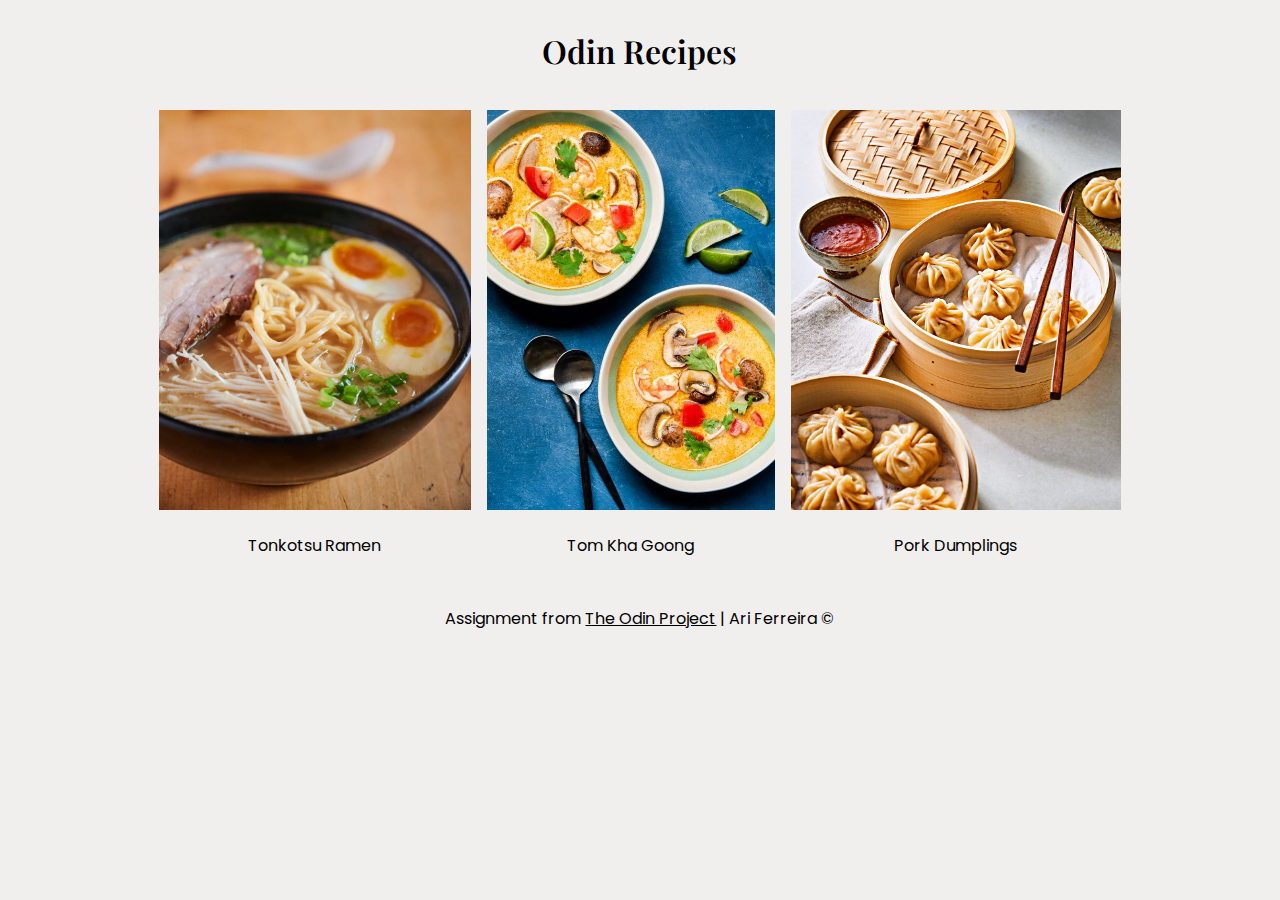
<file: index.html>
<!DOCTYPE html>
<html lang="en">

<head>
	<meta charset="UTF-8">
	<meta name="viewport" content="width=device-width, initial-scale=1.0">
	<meta name="author" content="Ari Ferreira, Fumigari">
	<meta name="description" property='og:description'
		content="Recipes Website from The Odin Project">
	<meta name="title" property="og:title" content='Odin Recipes' />
	<meta name="image" property="og:image" content="">
	<meta property='og:url' content='//https://ariferreira.com/odin-recipes/' />

	<title>Odin Recipes</title>
	<link rel="Cookbook Icon" href="favicon.ico" type="image/x-icon">
	<link rel="preconnect" href="https://fonts.googleapis.com">
	<link rel="preconnect" href="https://fonts.gstatic.com" crossorigin>
	<link
		href="https://fonts.googleapis.com/css2?family=Playfair+Display:wght@600&family=Poppins:wght@300;400&display=swap"
		rel="stylesheet">
	<link rel="stylesheet" href="./styles.css">
</head>

<body>
	<main>
		<h1>Odin Recipes</h1>
		<ul style="list-style-type:none;" class="image-recipe">
			<li class="item">
				<a href="recipes/tonkotsu-ramen.html">
					<img src="./images/tonkotsuramen.jpg" alt="Tonkotsu ramen" height="400">
				</a>
				<p>Tonkotsu Ramen</p>
			</li>
			<li class="item">
				<a href="recipes/tom-kha-goong.html">
					<img src="./images/tomkhagoong.jpg" alt="Tom Kha Goong" height="400"></a>
				<p>Tom Kha Goong</p>
			</li>
			<li class="item">
				<a href="recipes/pork-dumplings.html"><img src="./images/porkdumplings.jpg" alt="Pork Dumplings"
						height="400"></a>
				<p>Pork Dumplings</p>
			</li>
		</ul>
		<p class="about">Assignment from
			<a href="https://www.theodinproject.com/about" target="_blank" noreferrer>The Odin Project</a>
			| Ari Ferreira &copy;
		</p>
	</main>
</body>

</html>
</file>
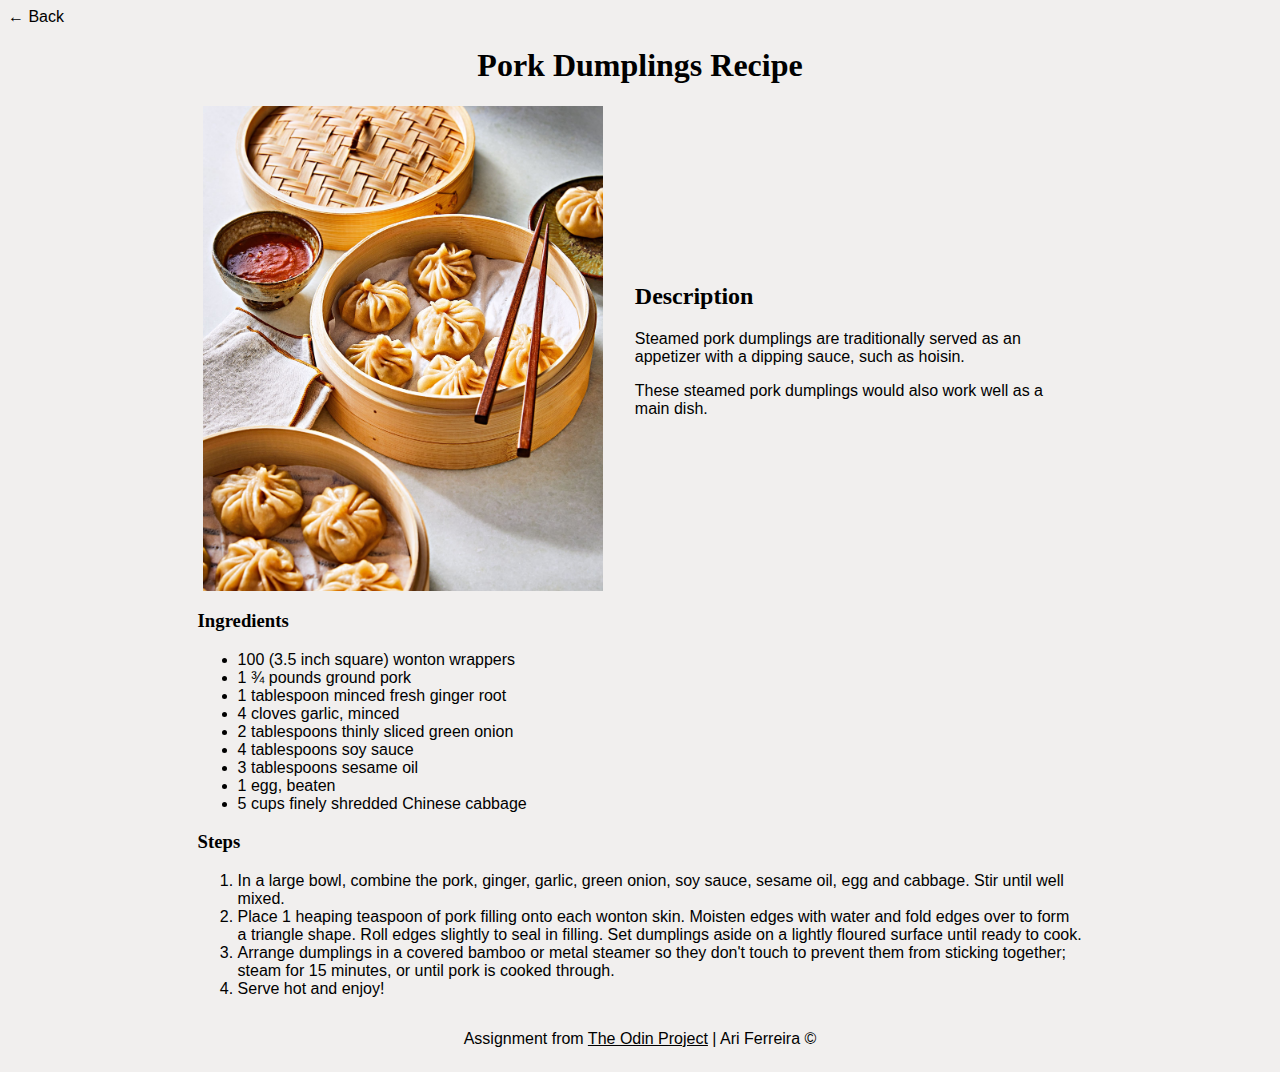
<file: recipes/pork-dumplings.html>
<!DOCTYPE html>
<html lang="en">

<head>
	<meta charset="utf-8">
	<meta name="viewport" content="width=device-width, initial-scale:1.0">
	<title>Odin Recipes</title>
	<link rel="stylesheet" href="../styles.css">
</head>

<body>
	<main>
		<div class="header">
			<a href="../index.html" class="back">&larr; Back</a>
			<h1>Pork Dumplings Recipe</h1>
		</div>

		<div class="image-description">
			<img src="../images/porkdumplings.jpg" alt="Pork Dumplings" width="400">

			<div class="description">
				<h2>Description</h2>
				<p>Steamed pork dumplings are traditionally served as an appetizer with a dipping sauce, such as hoisin.</p>
				<p>These steamed pork dumplings would also work well as a main dish.</p>
			</div>
		</div>

		<div class="ingredients-steps__wrapper">
			<div class="ingredients-steps">
				<h3>Ingredients</h3>
				<ul>
					<li>100 (3.5 inch square) wonton wrappers</li>
					<li>1 ¾ pounds ground pork</li>
					<li>1 tablespoon minced fresh ginger root</li>
					<li>4 cloves garlic, minced</li>
					<li>2 tablespoons thinly sliced green onion</li>
					<li>4 tablespoons soy sauce</li>
					<li>3 tablespoons sesame oil</li>
					<li>1 egg, beaten</li>
					<li>5 cups finely shredded Chinese cabbage</li>
				</ul>

				<h3>Steps</h3>
				<ol>
					<li>In a large bowl, combine the pork, ginger, garlic, green onion, soy sauce, sesame oil, egg and cabbage.
						Stir
						until well mixed.</li>
					<li>Place 1 heaping teaspoon of pork filling onto each wonton skin. Moisten edges with water and fold edges
						over to
						form a triangle shape. Roll edges slightly to seal in filling. Set dumplings aside on a lightly floured
						surface
						until ready to cook.</li>
					<li>Arrange dumplings in a covered bamboo or metal steamer so they don't touch to prevent them from sticking
						together; steam for 15 minutes, or until pork is cooked through.</li>
					<li>Serve hot and enjoy!</li>
				</ol>
			</div>
		</div>

		<p class="about">Assignment from
			<a href="https://www.theodinproject.com/about" target="_blank" noreferrer>The Odin Project</a>
			| Ari Ferreira &copy;
		</p>
	</main>
</body>

</html>
</file>
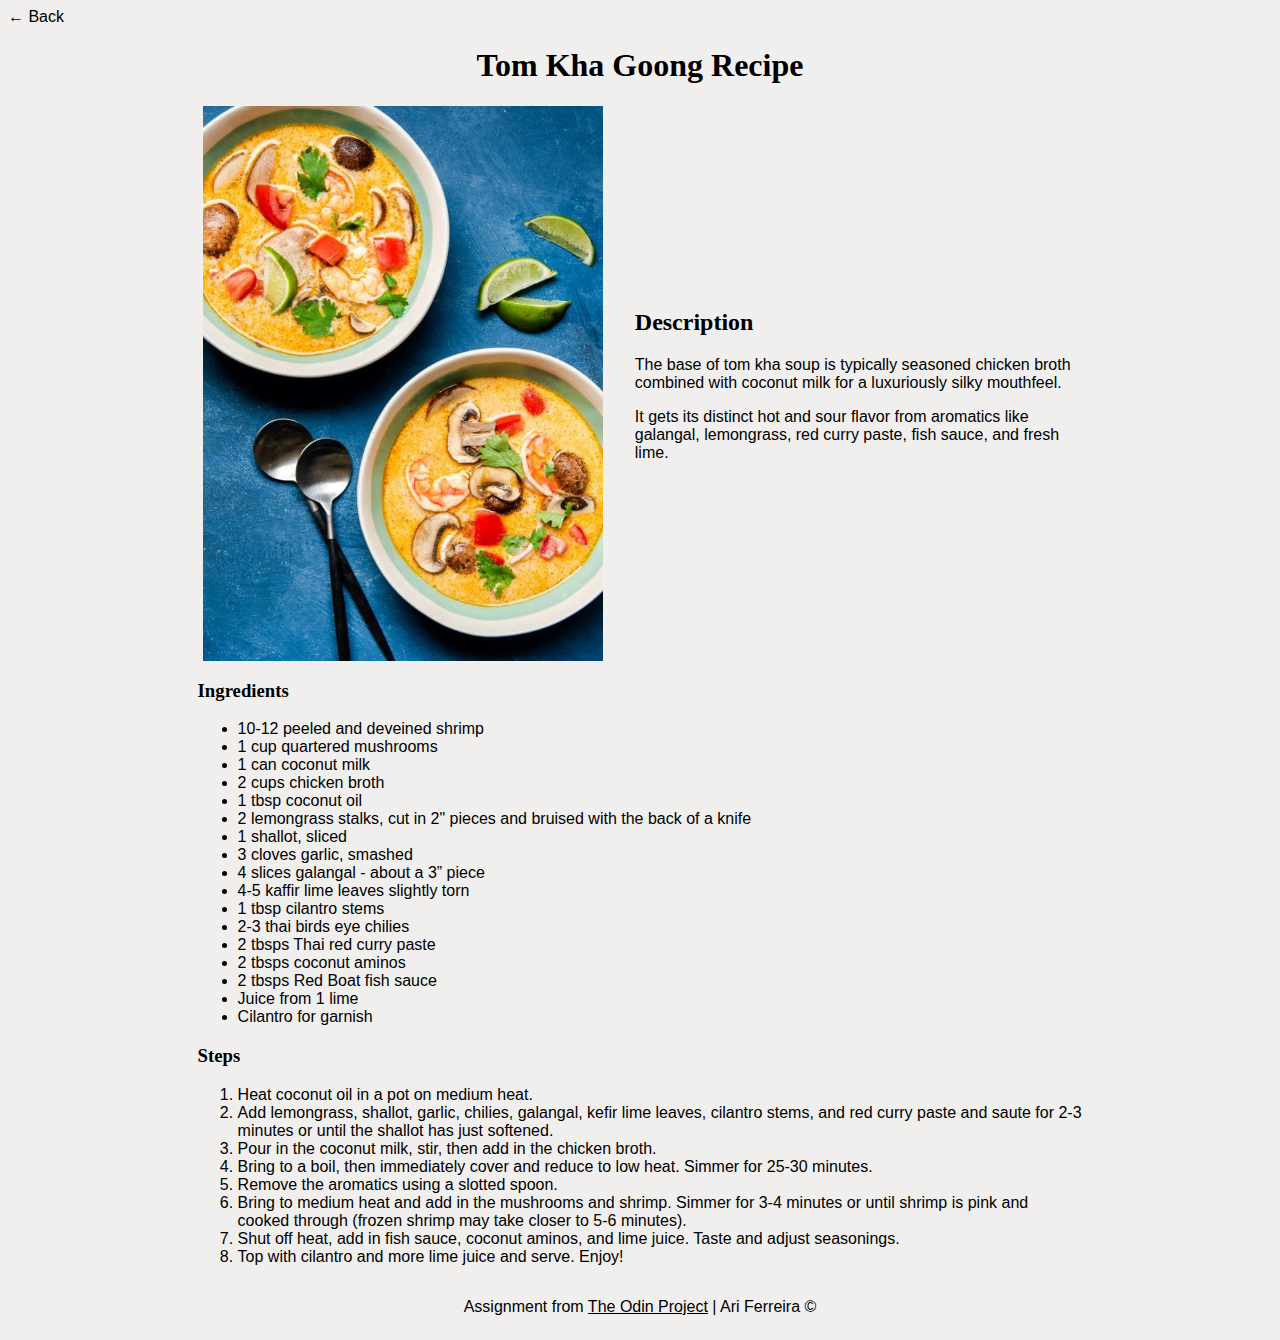
<file: recipes/tom-kha-goong.html>
<!DOCTYPE html>
<html lang="en">

<head>
	<meta charset="utf-8">
	<meta name="viewport" content="width=device-width, initial-scale=1.0">
	<title>Odin Recipes</title>
	<link rel="stylesheet" href="../styles.css">
</head>

<body>
	<main>
		<div class="header">
			<a href="../index.html" class="back">&larr; Back</a>
			<h1>Tom Kha Goong Recipe</h1>
		</div>

		<div class="image-description">
			<img src="../images/tomkhagoong.jpg" alt="Tom Kha Goong" width="400">

			<div class="description">
				<h2>Description</h2>
				<p>The base of tom kha soup is typically seasoned chicken broth combined with coconut milk for a luxuriously
					silky
					mouthfeel.</p>
				<p>It gets its distinct hot and sour flavor from aromatics like galangal, lemongrass, red curry paste, fish
					sauce, and fresh lime.</p>
				</p>
			</div>
		</div>

		<div class="ingredients-steps__wrapper">
			<div class="ingredients-steps">
				<h3>Ingredients</h3>
				<ul>
					<li>10-12 peeled and deveined shrimp</li>
					<li>1 cup quartered mushrooms</li>
					<li>1 can coconut milk</li>
					<li>2 cups chicken broth</li>
					<li>1 tbsp coconut oil</li>
					<li>2 lemongrass stalks, cut in 2" pieces and bruised with the back of a knife</li>
					<li>1 shallot, sliced</li>
					<li>3 cloves garlic, smashed</li>
					<li>4 slices galangal - about a 3” piece</li>
					<li>4-5 kaffir lime leaves slightly torn</li>
					<li>1 tbsp cilantro stems</li>
					<li>2-3 thai birds eye chilies</li>
					<li>2 tbsps Thai red curry paste</li>
					<li>2 tbsps coconut aminos</li>
					<li>2 tbsps Red Boat fish sauce</li>
					<li>Juice from 1 lime</li>
					<li>Cilantro for garnish</li>
				</ul>

				<h3>Steps</h3>
				<ol>
					<li>Heat coconut oil in a pot on medium heat.</li>
					<li>Add lemongrass, shallot, garlic, chilies, galangal, kefir lime leaves, cilantro stems, and red curry paste
						and
						saute
						for 2-3 minutes or until the shallot has just softened.</li>
					<li>Pour in the coconut milk, stir, then add in the chicken broth.</li>
					<li>Bring to a boil, then immediately cover and reduce to low heat. Simmer for 25-30 minutes.</li>
					<li>Remove the aromatics using a slotted spoon.</li>
					<li>Bring to medium heat and add in the mushrooms and shrimp. Simmer for 3-4 minutes or until shrimp is pink
						and
						cooked
						through (frozen shrimp may take closer to 5-6 minutes).</li>
					<li>Shut off heat, add in fish sauce, coconut aminos, and lime juice. Taste and adjust seasonings.</li>
					<li>Top with cilantro and more lime juice and serve. Enjoy!</li>
				</ol>
			</div>
		</div>

		<p class="about">Assignment from
			<a href="https://www.theodinproject.com/about" target="_blank" noreferrer>The Odin Project</a>
			| Ari Ferreira &copy;
		</p>
	</main>
</body>

</html>
</file>
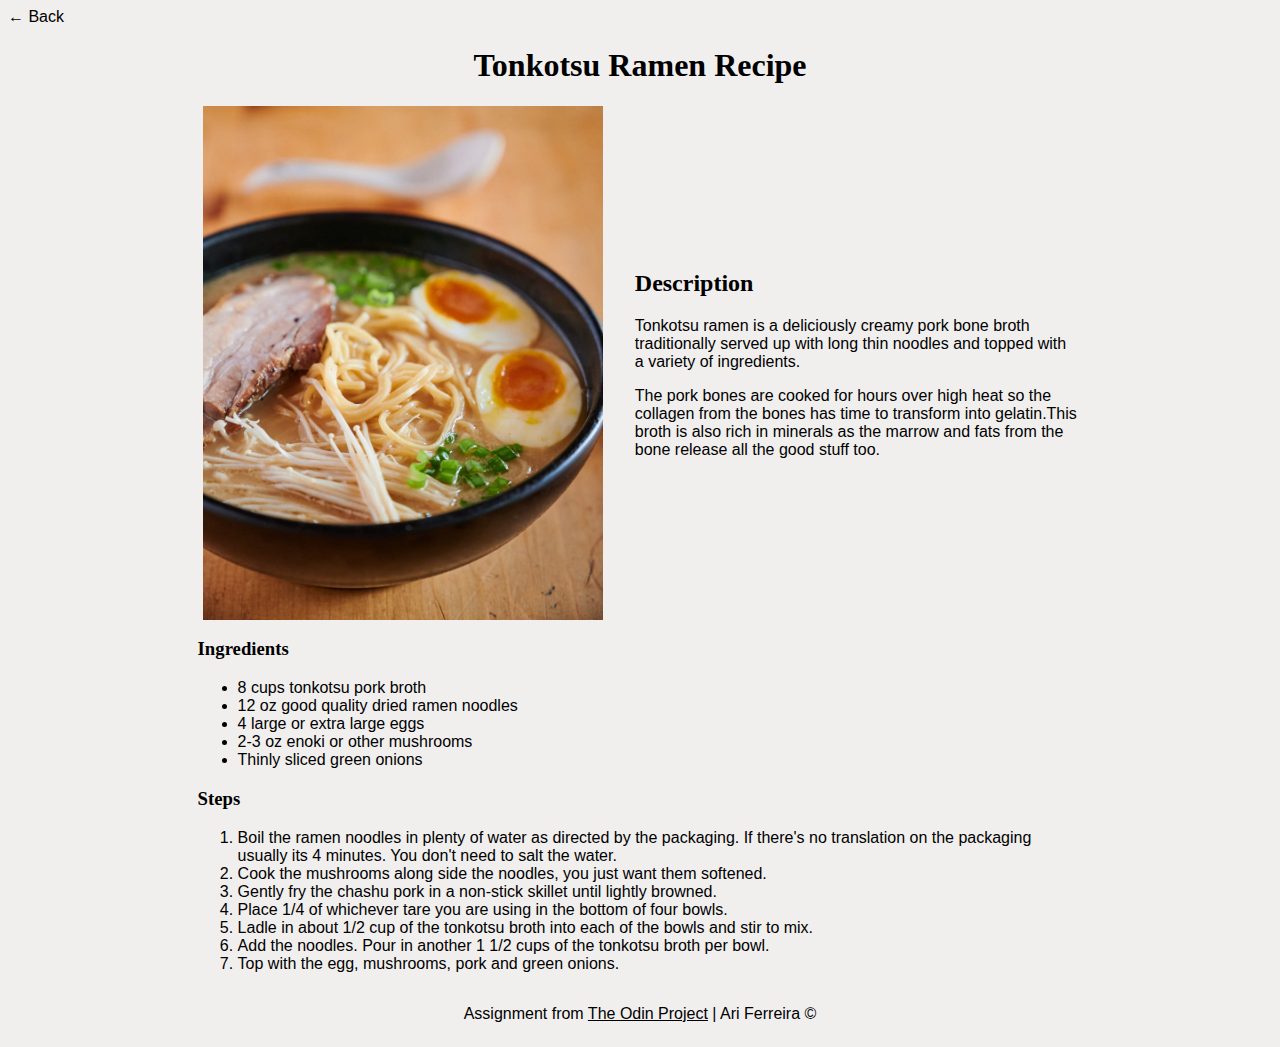
<file: recipes/tonkotsu-ramen.html>
<!DOCTYPE html>
<html lang="en">

<head>
	<meta charset="utf-8">
	<meta name="viewport" content="width=device-width, initial-scale=1.0">
	<link rel="stylesheet" href="../styles.css">
	<title>Odin Recipes</title>
</head>

<body>
	<main>
		<div class="header">
			<a href="../index.html" class="back">&larr; Back</a>
			<h1>Tonkotsu Ramen Recipe</h1>
		</div>

		<div class="image-description">
			<img src="../images/tonkotsuramen.jpg" alt="Tonkotsu ramen" width="400">

			<div class="description">
				<h2>Description</h2>
				<p>Tonkotsu ramen is a deliciously creamy pork bone broth traditionally served up with long thin noodles and
					topped
					with a variety of ingredients.</p>
				<p>The pork bones are cooked for hours over high heat so the collagen from the bones has time to transform into
					gelatin.This broth is also rich in minerals as the marrow and fats from the bone release all the good stuff
					too.
				</p>
			</div>
		</div>

		<div class="ingredients-steps__wrapper">
			<div class="ingredients-steps">
				<h3>Ingredients</h3>
				<ul>
					<li>8 cups tonkotsu pork broth</li>
					<li>12 oz good quality dried ramen noodles</li>
					<li>4 large or extra large eggs</li>
					<li>2-3 oz enoki or other mushrooms</li>
					<li>Thinly sliced green onions</li>
				</ul>

				<h3>Steps</h3>
				<ol>
					<li>Boil the ramen noodles in plenty of water as directed by the packaging. If there's no translation on the
						packaging usually its 4 minutes. You don't need to salt the water.</li>
					<li>Cook the mushrooms along side the noodles, you just want them softened.</li>
					<li>Gently fry the chashu pork in a non-stick skillet until lightly browned.</li>
					<li>Place 1/4 of whichever tare you are using in the bottom of four bowls.</li>
					<li>Ladle in about 1/2 cup of the tonkotsu broth into each of the bowls and stir to mix.</li>
					<li>Add the noodles. Pour in another 1 1/2 cups of the tonkotsu broth per bowl.</li>
					<li>Top with the egg, mushrooms, pork and green onions.</li>
				</ol>
			</div>
		</div>

		<p class="about">Assignment from
			<a href="https://www.theodinproject.com/about" target="_blank" noreferrer>The Odin Project</a>
			| Ari Ferreira &copy;
		</p>
	</main>
</body>

</html>
</file>
<file: styles.css>
:root {
  --off-white: hsl(20, 10%, 94%);
  --black: hsl(0, 100%, 0%);
}

body {
  font-family: 'Poppins', sans-serif;
  font-weight: 400;
  font-style: normal;
  display: flex;
  justify-content: center;
  background-color: var(--off-white);
}

main {
  display: flex;
  flex-direction: column;
}

h1 {
  text-align: center;
}

h1,
h2,
h3 {
  font-family: 'Playfair Display', serif;
  font-optical-sizing: auto;
  font-weight: 600;
  font-style: normal;
}

li {
  font-family: 'Poppins', sans-serif;
  font-weight: 400;
  font-style: normal;
}

a {
  color: var(--black);
}

.header > a {
  color: var(--black);
  text-decoration: none;
}

.image-recipe {
  display: flex;
  gap: 16px;
  padding: 0;
}

.item {
  display: flex;
  justify-content: center;
  align-items: center;
  flex-direction: column;
  transition: border-radius 0.2s ease;
}

.item > a:hover {
  transform: scale(1.04);
}

.item > a > img:hover {
  border-radius: 16px;
}

.image-description {
  display: flex;
  justify-content: center;
  align-items: center;
}

.description {
  width: 35%;
  padding-left: 32px;
}

.ingredients-steps__wrapper {
  display: flex;
  flex-direction: column;
  align-items: center;
}

.ingredients-steps {
  width: 70%;
}

.about {
  text-align: center;
}

@media screen and (max-width: 767px) {
  .image-recipe {
    flex-direction: column;
    padding: 0;
  }

  .item > a > img {
    width: 400px;
    height: auto;
  }

  .item > p {
    margin-top: 8px;
  }

  .image-description {
    flex-direction: column;
  }

  .description {
    width: 85%;
    padding-left: 0;
  }

  .ingredients-steps {
    width: 85%;
  }
}

@media screen and (min-width: 768px) and (max-width: 1023px) {
  .image-recipe {
    flex-direction: column;
    padding: 0;
  }

  .item > a > img {
    width: 400px;
    height: auto;
  }

  .item > p {
    margin-top: 8px;
  }

  .ingredients-steps {
    width: 90%;
  }
}
</file>
